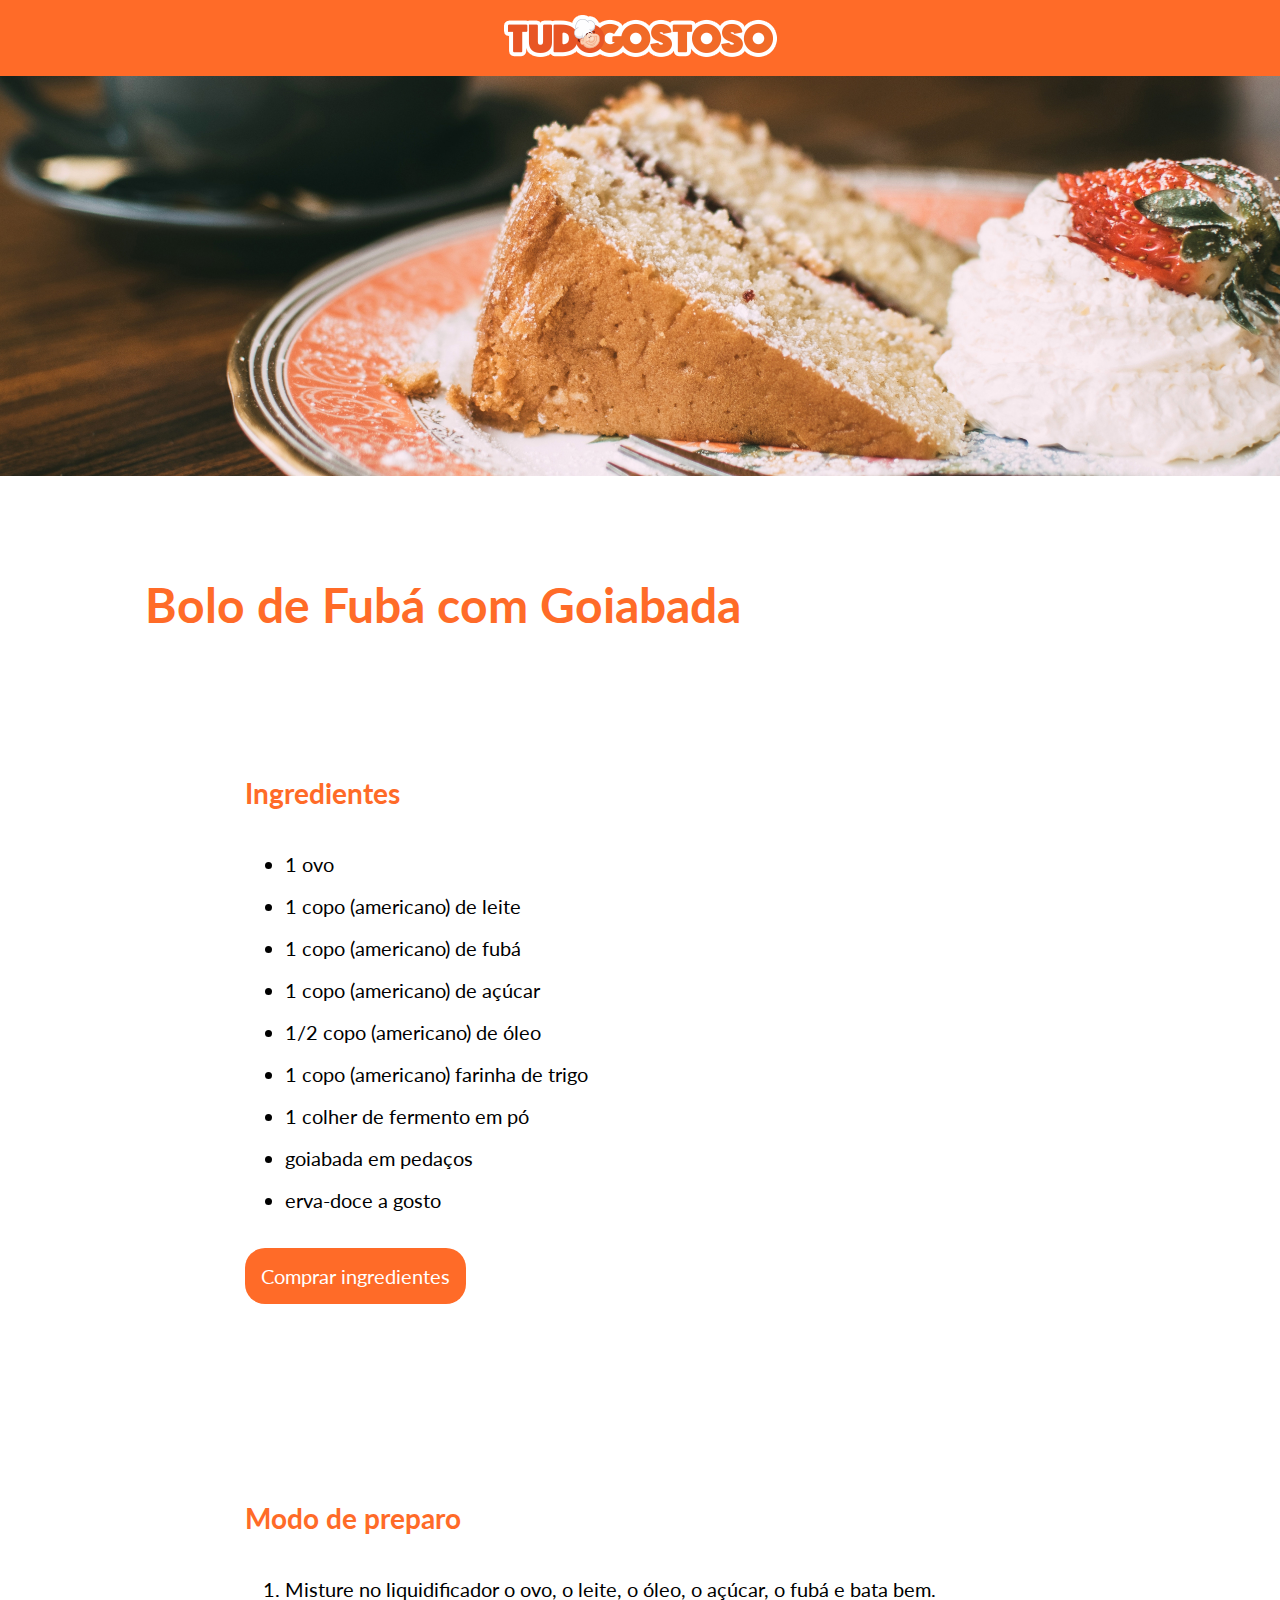
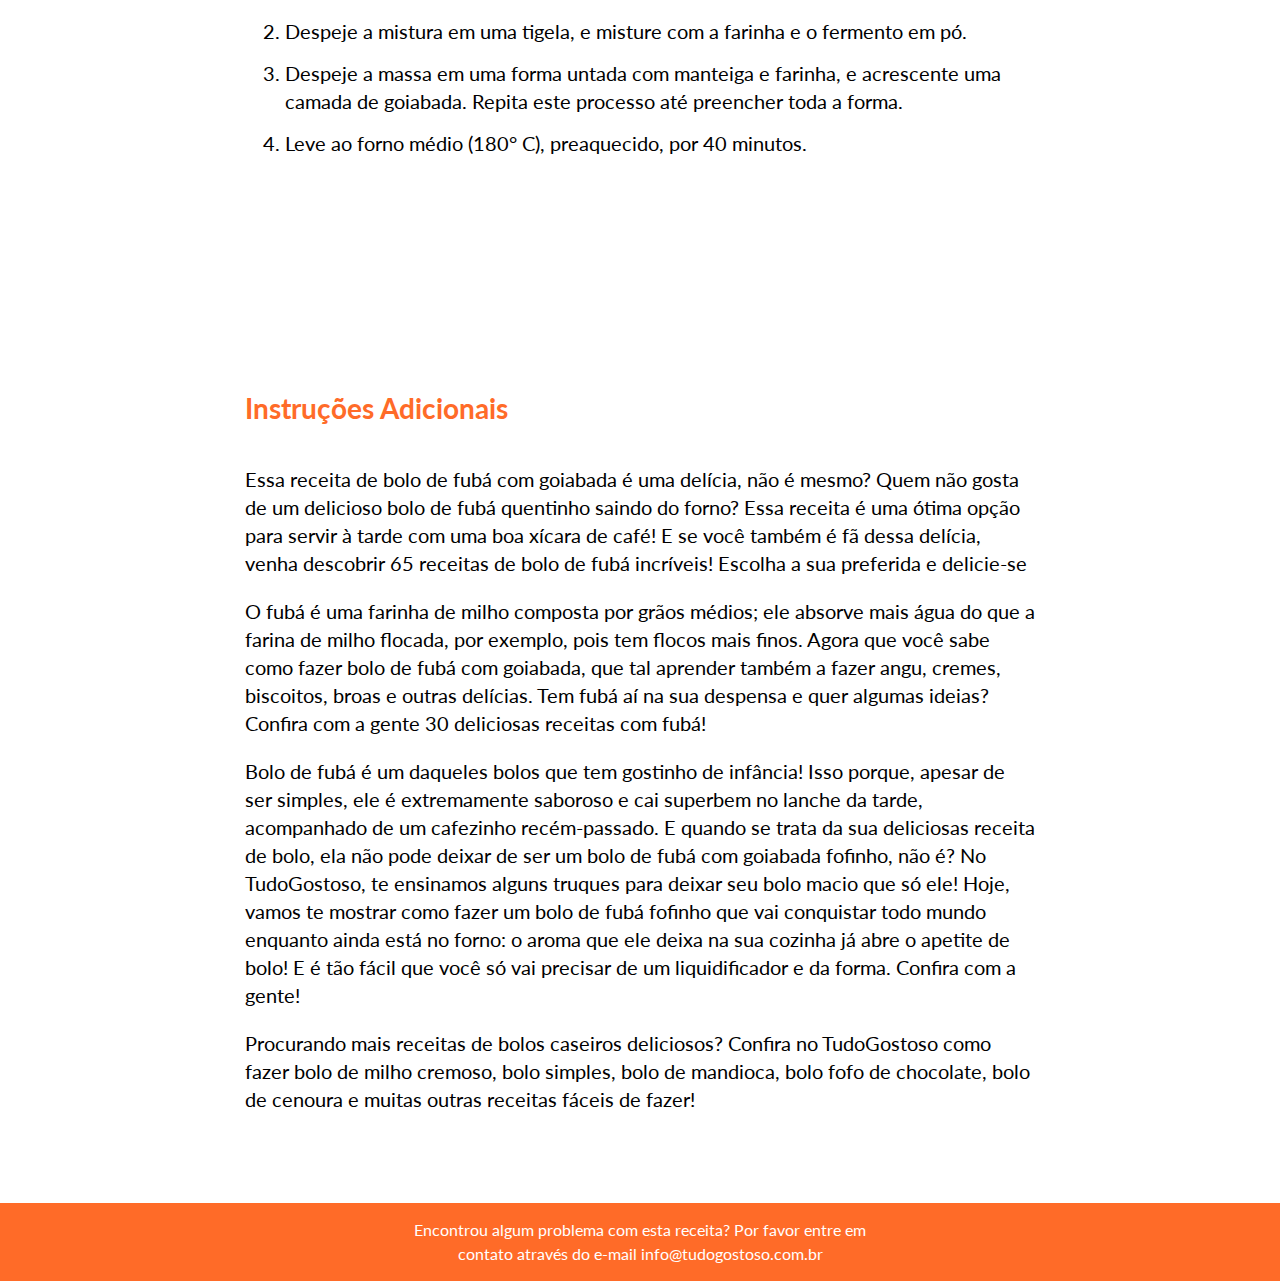
<file: projeto/index.html>
<!DOCTYPE html>
<html lang="pt-br">

<head>
    <meta charset="UTF-8">
    <meta http-equiv="X-UA-Compatible" content="IE=edge">
    <meta name="viewport" content="width=device-width, initial-scale=1.0">
    <title>Receita</title>

    <link rel="stylesheet" href="style.css">
    <link rel="preconnect" href="https://fonts.googleapis.com">
    <link rel="preconnect" href="https://fonts.gstatic.com" crossorigin>
    <link href="https://fonts.googleapis.com/css2?family=Lato:wght@400;700&display=swap" rel="stylesheet">
</head>

<body>

    <div class="top-bar">
        <img src="image/logo_tudogostoso.png" alt="Logo do site TudoGostoso">
    </div>

    <div id="cake">
    </div>

    <div class="content">

        <h1>
            Bolo de Fubá com Goiabada
        </h1>

        <div class="card cursor1">
            <h2>
                Ingredientes
            </h2>

            <ul class="ingredientes">
                <li>1 ovo</li>
                <li>1 copo (americano) de leite</li>
                <li>1 copo (americano) de fubá</li>
                <li>1 copo (americano) de açúcar</li>
                <li>1/2 copo (americano) de óleo</li>
                <li>1 copo (americano) farinha de trigo</li>
                <li>1 colher de fermento em pó</li>
                <li>goiabada em pedaços</li>
                <li>erva-doce a gosto</li>
            </ul>

            <a href="#" class="button">Comprar ingredientes</a>

        </div>

        <div class="card cursor2">
            <h2>
                Modo de preparo
            </h2>

            <ol>
                <li>
                    Misture no liquidificador o ovo, o leite, o óleo, o açúcar, o fubá e bata bem.
                </li>
                <li>Despeje a mistura em uma tigela, e misture com a farinha e o fermento em pó.</li>
                <li>Despeje a massa em uma forma untada com manteiga e farinha, e acrescente uma camada de goiabada. Repita este processo até preencher toda a forma.</li>
                <li>Leve ao forno médio (180° C), preaquecido, por 40 minutos.</li>
            </ol>

        </div>

        <div class="card cursor3">
            <h2>
                Instruções Adicionais
            </h2>

            <p>Essa receita de bolo de fubá com goiabada é uma delícia, não é mesmo? Quem não gosta de um delicioso bolo de fubá quentinho saindo do forno? Essa receita é uma ótima opção para servir à tarde com uma boa xícara de café! E se você também é fã dessa delícia, venha descobrir 65 receitas de bolo de fubá incríveis! Escolha a sua preferida e delicie-se</p>
            <p>O fubá é uma farinha de milho composta por grãos médios; ele absorve mais água do que a farina de milho flocada, por exemplo, pois tem flocos mais finos. Agora que você sabe como fazer bolo de fubá com goiabada, que tal aprender também a fazer angu, cremes, biscoitos, broas e outras delícias. Tem fubá aí na sua despensa e quer algumas ideias? Confira com a gente 30 deliciosas receitas com fubá!</p>
            <p>Bolo de fubá é um daqueles bolos que tem gostinho de infância! Isso porque, apesar de ser simples, ele é extremamente saboroso e cai superbem no lanche da tarde, acompanhado de um cafezinho recém-passado. E quando se trata da sua deliciosas receita de bolo, ela não pode deixar de ser um bolo de fubá com goiabada fofinho, não é? No TudoGostoso, te ensinamos alguns truques para deixar seu bolo macio que só ele! Hoje, vamos te mostrar como fazer um bolo de fubá fofinho que vai conquistar todo mundo enquanto ainda está no forno: o aroma que ele deixa na sua cozinha já abre o apetite de bolo! E é tão fácil que você só vai precisar de um liquidificador e da forma. Confira com a gente!</p>
            <p>Procurando mais receitas de bolos caseiros deliciosos? Confira no TudoGostoso como fazer bolo de milho cremoso, bolo simples, bolo de mandioca, bolo fofo de chocolate, bolo de cenoura e muitas outras receitas fáceis de fazer!</p>
        </div>


    </div>

    <div class="footer">
        <p class="pfooter">
            Encontrou algum problema com esta receita? Por favor entre em contato através do e-mail <a href="mailto:info@tudogostoso.com.br" class="linkfooter">info@tudogostoso.com.br</a>
        </p>
    </div>

    
</body>

</html>
</file>
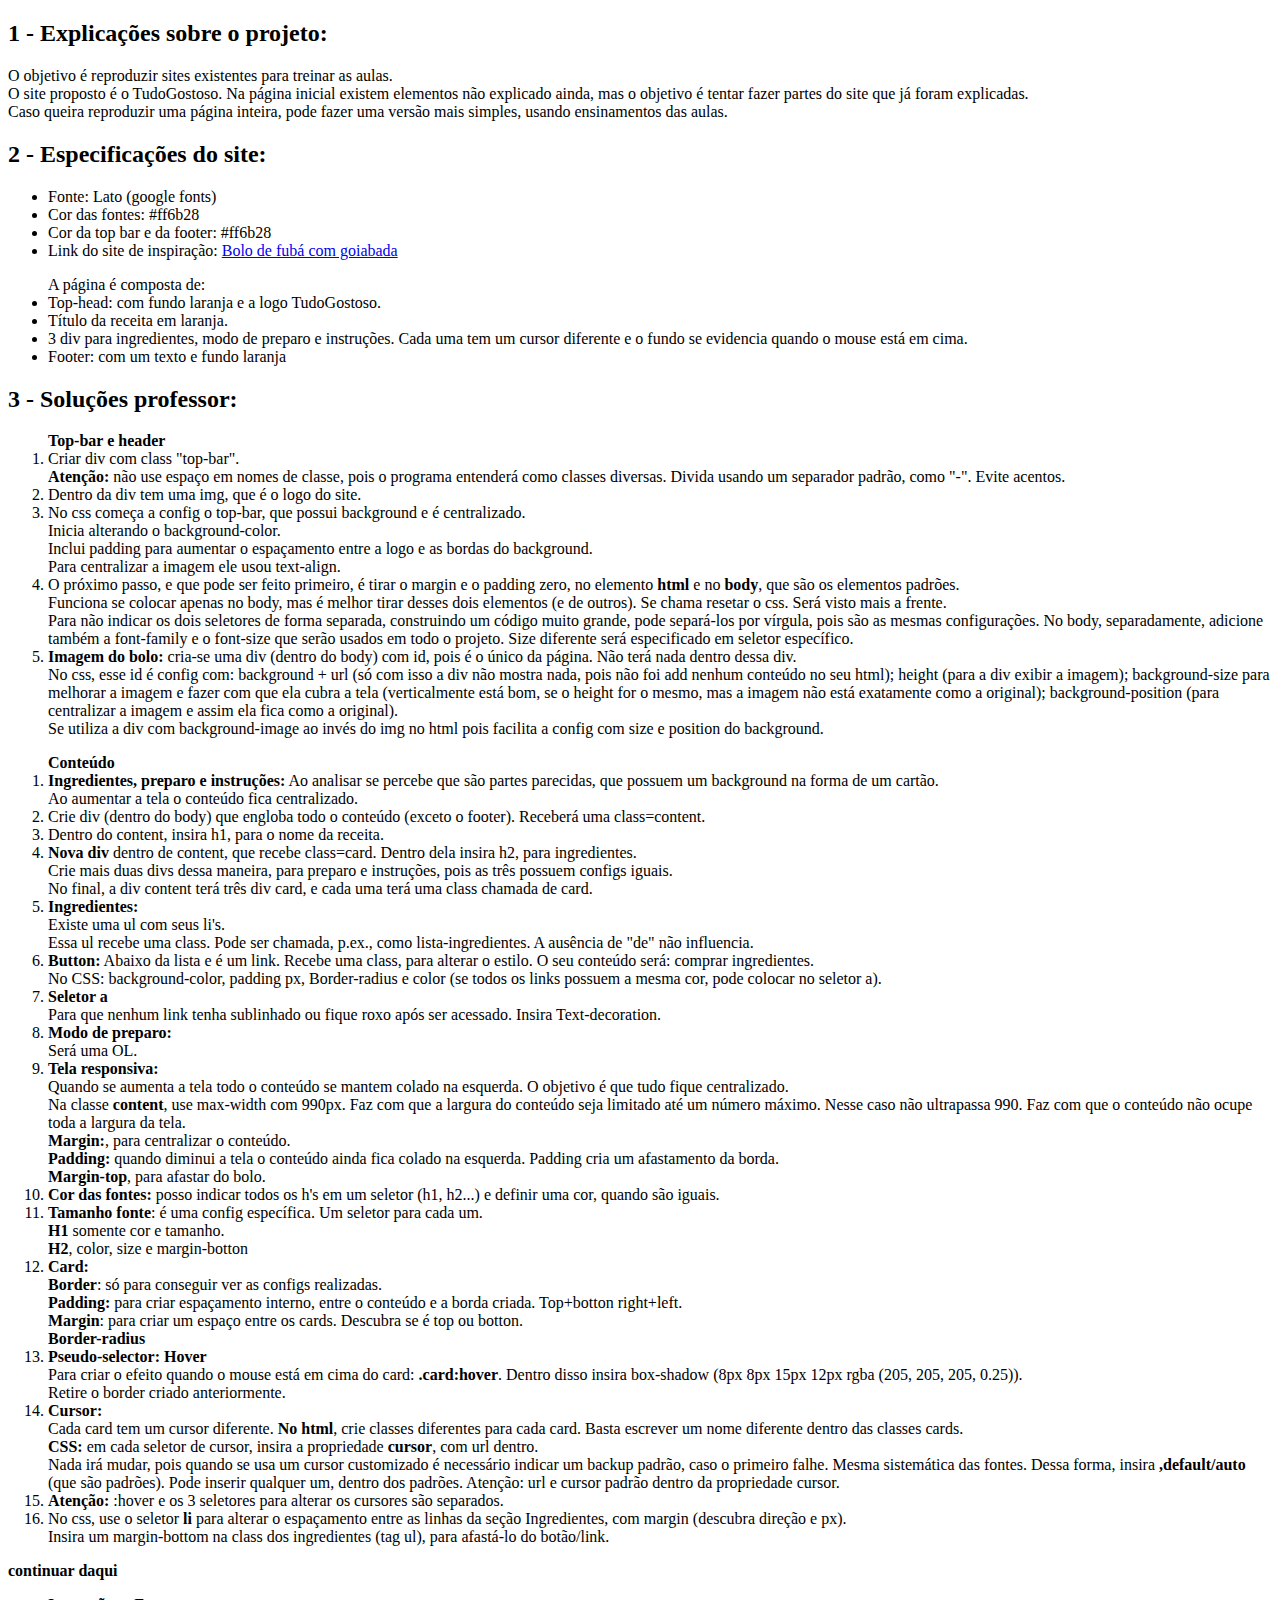
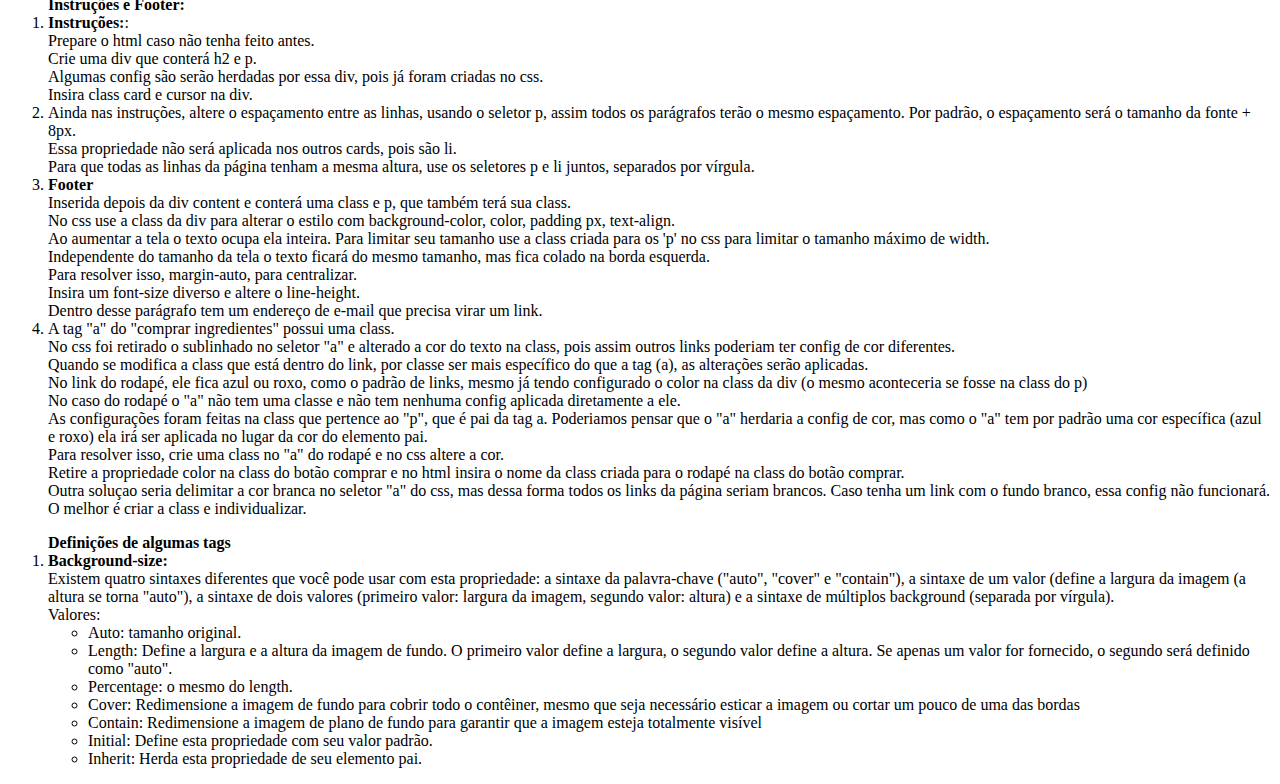
<file: projeto/notas.html>
<!DOCTYPE html>
<html lang="pt-br">

<head>
    <meta charset="UTF-8">
    <meta http-equiv="X-UA-Compatible" content="IE=edge">
    <meta name="viewport" content="width=device-width, initial-scale=1.0">
    <title>Notas projeto</title>
</head>

<body>
    <h2>
        1 - Explicações sobre o projeto:
    </h2>

    <p>
        O objetivo é reproduzir sites existentes para treinar as aulas.
        <br>
        O site proposto é o TudoGostoso. Na página inicial existem elementos não explicado ainda, mas o objetivo é
        tentar fazer partes do site que já foram explicadas.
        <br>
        Caso queira reproduzir uma página inteira, pode fazer uma versão mais simples, usando ensinamentos das aulas.
    </p>

    <h2>
        2 - Especificações do site:
    </h2>

    <ul>
        <li>Fonte: Lato (google fonts)</li>
        <li>Cor das fontes: #ff6b28</li>
        <li>Cor da top bar e da footer: #ff6b28</li>
        <li>Link do site de inspiração: <a target="_blank"
                href="https://www.tudogostoso.com.br/receita/3004-bolo-de-fuba-com-goiabada.html">Bolo de fubá com
                goiabada</a></li>
    </ul>

    <ul>A página é composta de:
        <li>Top-head: com fundo laranja e a logo TudoGostoso.</li>
        <li>Título da receita em laranja.</li>
        <li>3 div para ingredientes, modo de preparo e instruções. Cada uma tem um cursor diferente e o fundo se
            evidencia quando o mouse está em cima. </li>
        <li>Footer: com um texto e fundo laranja</li>
    </ul>

    <h2>
        3 - Soluções professor:
    </h2>

    <ol><strong>Top-bar e header</strong>
        <li>Criar div com class "top-bar".
            <br>
            <strong>Atenção:</strong> não use espaço em nomes de classe, pois o programa entenderá como classes
            diversas. Divida usando um separador padrão, como "-". Evite acentos.
        </li>

        <li>Dentro da div tem uma img, que é o logo do site.</li>

        <li>No css começa a config o top-bar, que possui background e é centralizado.
            <br>
            Inicia alterando o background-color.
            <br>
            Inclui padding para aumentar o espaçamento entre a logo e as bordas do background.
            <br>
            Para centralizar a imagem ele usou text-align.
        </li>

        <li>O próximo passo, e que pode ser feito primeiro, é tirar o margin e o padding zero, no elemento
            <strong>html</strong> e no <strong>body</strong>, que são os elementos padrões.
            <br>
            Funciona se colocar apenas no body, mas é melhor tirar desses dois elementos (e de outros). Se chama resetar
            o css. Será visto mais a frente.
            <br>
            Para não indicar os dois seletores de forma separada, construindo um código muito grande, pode separá-los
            por vírgula, pois são as mesmas configurações.
            No body, separadamente, adicione também a font-family e o font-size que serão usados em todo o projeto. Size diferente será especificado em seletor específico.
        </li>

        <li><strong>Imagem do bolo:</strong> cria-se uma div (dentro do body) com id, pois é o único da página. Não terá nada dentro
            dessa div.
            <br>
            No css, esse id é config com: background + url (só com isso a div não mostra nada, pois não foi add nenhum
            conteúdo no seu html); height (para a div exibir a imagem); background-size para melhorar a imagem e
            fazer com que ela cubra a tela (verticalmente está bom, se o height for o mesmo, mas a imagem não está
            exatamente como a original); background-position (para centralizar a imagem e assim ela fica como a
            original).
            <br>
            Se utiliza a div com background-image ao invés do img no html pois facilita a config com size e position
            do background.
        </li>
    </ol>

    <ol><strong>Conteúdo</strong>
        <li><strong>Ingredientes, preparo e instruções:</strong>
            Ao analisar se percebe que são partes parecidas, que possuem um background na forma de um cartão.
            <br>
            Ao aumentar a tela o conteúdo fica centralizado.
        </li>

        <li>
            Crie div (dentro do body) que engloba todo o conteúdo (exceto o footer). Receberá uma class=content.
        </li>
        <li>
            Dentro do content, insira h1, para o nome da receita.
        </li>
        <li><strong>Nova div</strong> dentro de content, que recebe class=card. Dentro dela insira h2, para ingredientes.
        <br>
        Crie mais duas divs dessa maneira, para preparo e instruções, pois as três possuem configs iguais.
        <br>
        No final, a div content terá três div card, e cada uma terá uma class chamada de card.
        </li>

        <li>
            <strong>Ingredientes:</strong>
            <br>
            Existe uma ul com seus li's. 
            <br>
            Essa ul recebe uma class. Pode ser chamada, p.ex., como lista-ingredientes. A ausência de "de" não influencia. 
                       
        </li>

        <li>
            <strong>Button:</strong>
            Abaixo da lista e é um link.
            Recebe uma class, para alterar o estilo. O seu conteúdo será: comprar ingredientes.
            <br>
            No CSS: background-color, padding px, Border-radius e color (se todos os links possuem a mesma cor, pode colocar no seletor a).
        </li>

        <li>
            <strong>Seletor a</strong>
            <br>
            Para que nenhum link tenha sublinhado ou fique roxo após ser acessado. Insira Text-decoration.
        </li>

        <li>
            <strong>Modo de preparo:</strong>
            <br>
            Será uma OL. 
        </li>

        <li>
            <strong>Tela responsiva:</strong>
            <br>
            Quando se aumenta a tela todo o conteúdo se mantem colado na esquerda. O objetivo é que tudo fique centralizado.
            <br>
            Na classe <strong>content</strong>, use max-width com 990px. Faz com que a largura do conteúdo seja limitado até um número máximo. Nesse caso não ultrapassa 990. Faz com que o conteúdo não ocupe toda a largura da tela.
            <br>
            <strong>Margin:</strong>, para centralizar o conteúdo.
            <br>
            <strong>Padding:</strong> quando diminui a tela o conteúdo ainda fica colado na esquerda. Padding cria um afastamento da borda.
            <br>
            <strong>Margin-top</strong>, para afastar do bolo.
        </li>

        <li>
            <strong>Cor das fontes:</strong> posso indicar todos os h's em um seletor (h1, h2...) e definir uma cor, quando são iguais.
            <br>
        </li>

        <li>
            <strong>Tamanho fonte</strong>: é uma config específica. Um seletor para cada um. 
            <br>
            <strong>H1</strong> somente cor e tamanho.
            <br>
            <strong>H2</strong>, color, size e margin-botton
        </li>

        <li>
            <strong>Card:</strong>
            <br>
            <strong>Border</strong>: só para conseguir ver as configs realizadas.
            <br>
            <strong>Padding:</strong> para criar espaçamento interno, entre o conteúdo e a borda criada. Top+botton right+left. 
            <br>
            <strong>Margin</strong>: para criar um espaço entre os cards. Descubra se é top ou botton.
            <br>
            <strong>Border-radius</strong>
        </li>

        <li>
            <strong>Pseudo-selector: Hover</strong>
            <br>
            Para criar o efeito quando o mouse está em cima do card: <strong>.card:hover</strong>. Dentro disso insira box-shadow (8px 8px 15px 12px rgba (205, 205, 205, 0.25)).
            <br>
            Retire o border criado anteriormente.
        </li>

        <li>
            <strong>Cursor:</strong>
            <br>
            Cada card tem um cursor diferente.
            <strong>No html</strong>, crie classes diferentes para cada card. Basta escrever um nome diferente dentro das classes cards.
            <br>
            <strong>CSS:</strong> em cada seletor de cursor, insira a propriedade <strong>cursor</strong>, com url dentro.
            <br>
            Nada irá mudar, pois quando se usa um cursor customizado é necessário indicar um backup padrão, caso o primeiro falhe. Mesma sistemática das fontes. Dessa forma, insira <strong>,default/auto</strong> (que são padrões). Pode inserir qualquer um, dentro dos padrões. Atenção: url e cursor padrão dentro da propriedade cursor.
        </li>

        <li>
            <strong>
                Atenção:
            </strong> :hover e os 3 seletores para alterar os cursores são separados. 
        </li>

        <li>
            No css, use o seletor <strong>li</strong> para alterar o espaçamento entre as linhas da seção Ingredientes, com margin (descubra direção e px).
            <br>
            Insira um margin-bottom na class dos ingredientes (tag ul), para afastá-lo do botão/link.
        </li>
    </ol>

    <strong>continuar daqui</strong>

    <ol>
        <strong>Instruções e Footer:</strong>

        <li>
            <strong>Instruções:</strong>:
            <br>
            Prepare o html caso não tenha feito antes. 
            <br>
            Crie uma div que conterá h2 e p. 
            <br>
            Algumas config são serão herdadas por essa div, pois já foram criadas no css.
            <br>
            Insira class card e cursor na div.
        </li>

        <li>
            Ainda nas instruções, altere o espaçamento entre as linhas, usando o seletor p, assim todos os parágrafos terão o mesmo espaçamento. Por padrão, o espaçamento será o tamanho da fonte + 8px.
            <br>
            Essa propriedade não será aplicada nos outros cards, pois são li.
            <br>
            Para que todas as linhas da página tenham a mesma altura, use os seletores p e li juntos, separados por vírgula.
        </li>

        <li>
            <strong>Footer</strong>
            <br>
            Inserida depois da div content e conterá uma class e p, que também terá sua class.
            <br>
            No css use a class da div para alterar o estilo com background-color, color, padding px, text-align. 
            <br>
            Ao aumentar a tela o texto ocupa ela inteira. Para limitar seu tamanho use a class criada para os 'p' no css para limitar o tamanho máximo de width.
            <br>
            Independente do tamanho da tela o texto ficará do mesmo tamanho, mas fica colado na borda esquerda.
            <br>
            Para resolver isso, margin-auto, para centralizar.
            <br>
            Insira um font-size diverso e altere o line-height.
            <br>
            Dentro desse parágrafo tem um endereço de e-mail que precisa virar um link. 
        </li>

        <li>
            A tag "a" do "comprar ingredientes" possui uma class.
            <br>
            No css foi retirado o sublinhado no seletor "a" e alterado a cor do texto na class, pois assim outros links poderiam ter config de cor diferentes.
            <br>
            Quando se modifica a class que está dentro do link, por classe ser mais específico do que a tag (a), as alterações serão aplicadas.
            <br>
            No link do rodapé, ele fica azul ou roxo, como o padrão de links, mesmo já tendo configurado o color na class da div (o mesmo aconteceria se fosse na class do p)
            <br>
            No caso do rodapé o "a" não tem uma classe e não tem nenhuma config aplicada diretamente a ele.
            <br>
            As configurações foram feitas na class que pertence ao "p", que é pai da tag a. Poderiamos pensar que o "a" herdaria a config de cor, mas como o "a" tem por padrão uma cor específica (azul e roxo) ela irá ser aplicada no lugar da cor do elemento pai. 
            <br>
            Para resolver isso, crie uma class no "a" do rodapé e no css altere a cor.
            <br>
            Retire a propriedade color na class do botão comprar e no html insira o nome da class criada para o rodapé na class do botão comprar. 
            <br>
            Outra soluçao seria delimitar a cor branca no seletor "a" do css, mas dessa forma todos os links da página seriam brancos. Caso tenha um link com o fundo branco, essa config não funcionará. O melhor é criar a class e individualizar.
            
        </li>

    </ol>

    <ol><strong>Definições de algumas tags</strong>
        <li>
            <strong>Background-size:</strong>
            <br>
            Existem quatro sintaxes diferentes que você pode usar com esta propriedade: a sintaxe da palavra-chave ("auto", "cover" e "contain"), a sintaxe de um valor (define a largura da imagem (a altura se torna "auto"), a sintaxe de dois valores (primeiro valor: largura da imagem, segundo valor: altura) e a sintaxe de múltiplos background (separada por vírgula).
            <br>
            Valores:
            <ul>
                <li>Auto: tamanho original.</li>
                <li>Length: Define a largura e a altura da imagem de fundo. O primeiro valor define a largura, o segundo valor define a altura. Se apenas um valor for fornecido, o segundo será definido como "auto".</li>
                <li>Percentage: o mesmo do length.</li>
                <li>Cover: Redimensione a imagem de fundo para cobrir todo o contêiner, mesmo que seja necessário esticar a imagem ou cortar um pouco de uma das bordas</li>
                <li>Contain: Redimensione a imagem de plano de fundo para garantir que a imagem esteja totalmente visível</li>
                <li>Initial: Define esta propriedade com seu valor padrão.</li>
                <li>Inherit: Herda esta propriedade de seu elemento pai.</li>
            </ul>
        </li>
    </ol>

</body>

</html>
</file>
<file: projeto/style.css>
body, html{
    margin: 0;
    padding: 0;
}

body{
    font-family: Lato, Arial, Helvetica, sans-serif;
    font-size: 20px;
}

.top-bar{
    background-color: #ff6b28;
    padding: 15px;
    text-align: center;
}

#cake{
    background-image: url(image/cabecalho_bolo.jpg);
    height: 400px;
    background-size: cover;
    background-position: center;
}

.content{
    max-width: 990px;
    margin: auto;
    padding: 0 40px;
    /* Inicialmente me esqueci de inserir 0, que são top e botton. */
    margin-top: 100px;
}

h1, h2{
    color: #ff6b28;
}

h1{
    color: #ff6b28;
    font-size: 48px;
}

h2{
    margin-bottom: 40px;
    font-size: 28px;
}


.button{
    background-color: #ff6b28;
    padding: 16px;
    border-radius: 20px;
    color: white;
}

a{
    text-decoration: none;
    /* color: white; */
    /* Se alterasse a cor nesse seletor, todos os links do projeto teriam a letra na cor branca. Caso algum tenha um fundo branco, não irá funcionar. O melhor a se fazer é alterar no seletor a tudo que é comum a todos os links (nesse caso é a ausência de traçado) e fazer as alterações específicas em casa class criada */
}

.card{
    /* border: 1px solid black; */
    border-radius: 20px;
    padding: 70px 100px;
    /* padding cria espaço entre o conteúdo e as bordas dos cards */
    margin-top: 50px;
    /* margin-top cria espaço entre os cards */
}

.card:hover{
    box-shadow: 8px 8px 15px 12px rgb(205, 205, 205, 0.25);
}

.cursor1{
    cursor: url(image/cursor_ingredientes.png), auto;
}

.cursor2{
    cursor: url(image/cursor_preparo.png), auto;
}

.cursor3{
    cursor: url(image/cursor_intrucoes.png), auto;
}
/* Não deixe espaço entre url e o parênteses. Dá erro. */

li{
   margin-bottom: 14px; 
}

.ingredientes{
    margin-bottom: 50px;
}

p, li{
    line-height: 28px;
}

.footer{
    background-color: #ff6b28;
    color: white;
    padding: 15px;
    text-align: center;
}

.pfooter{
    font-size: 16px;
    max-width: 500px;
    margin: auto;
    line-height: 24px;
    /* essas configs foram feitas na tag p, que é pai da tag a. Geralmente o elemento filho herda as configs do pai, mas "a" tem suas configs específicas, então as configs do seu pai não influenciam, como a cor da letra depois que o link é acessado, do caso do filho ser um a */
}

.linkfooter{
    color: white;
    /* pela explicação acima, foi criado uma class no "a" do footer para alterar nele a cor */
}
</file>
